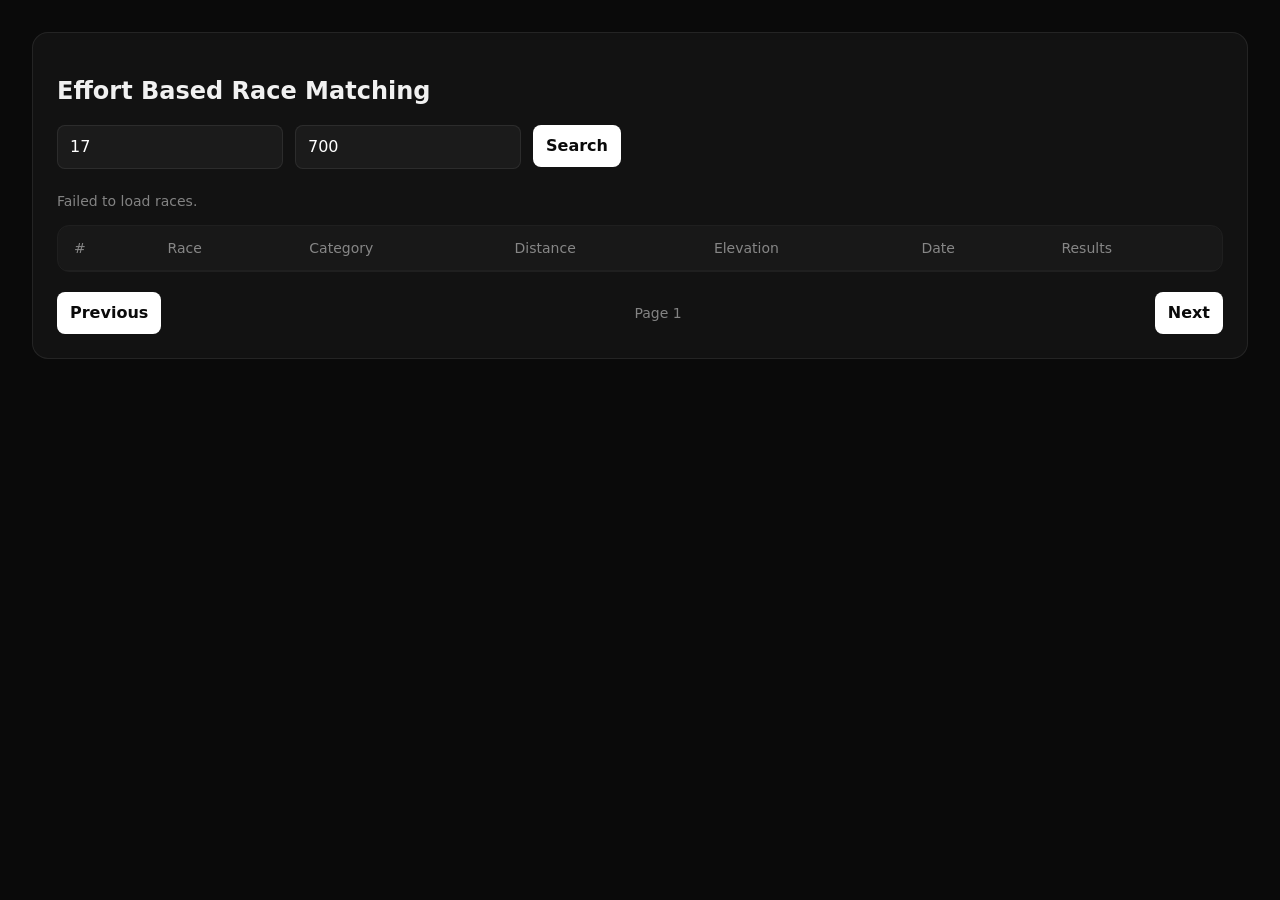
<file: tests/frontend/pagination.html>
<!DOCTYPE html>
<html lang="en">

<head>
    <meta charset="UTF-8">
    <meta name="viewport" content="width=device-width, initial-scale=1.0">
    <title>EndurAI Race Matching</title>

    <style>
        body {
            margin: 0;
            font-family: Inter, system-ui, sans-serif;
            background: #0a0a0a;
            color: rgba(255, 255, 255, 0.94);
            padding: 32px;
        }

        .card {
            background: rgba(255, 255, 255, 0.035);
            border: 1px solid rgba(255, 255, 255, 0.08);
            border-radius: 16px;
            padding: 24px;
            max-width: 1200px;
            margin: 0 auto;
        }

        .form-row {
            display: flex;
            gap: 12px;
            margin-bottom: 24px;
        }

        input,
        button {
            height: 42px;
            border-radius: 8px;
            border: 1px solid rgba(255, 255, 255, 0.08);
            background: rgba(255, 255, 255, 0.04);
            color: white;
            padding: 0 12px;
            font: inherit;
        }

        button {
            cursor: pointer;
            background: white;
            color: #0a0a0a;
            font-weight: 600;
        }

        button:disabled {
            opacity: 0.4;
            cursor: not-allowed;
        }

        .table-wrapper {
            overflow-x: auto;
            border: 1px solid rgba(255, 255, 255, 0.055);
            border-radius: 12px;
        }

        table {
            width: 100%;
            border-collapse: collapse;
            min-width: 900px;
        }

        th,
        td {
            padding: 14px 16px;
            text-align: left;
            border-bottom: 1px solid rgba(255, 255, 255, 0.055);
            font-size: 14px;
        }

        th {
            color: rgba(255, 255, 255, 0.48);
            font-weight: 500;
            background: rgba(255, 255, 255, 0.025);
        }

        td {
            color: rgba(255, 255, 255, 0.68);
        }

        tbody tr:hover {
            background: rgba(255, 255, 255, 0.055);
        }

        .race-title {
            color: rgba(255, 255, 255, 0.94);
            font-weight: 500;
        }

        .pagination {
            display: flex;
            align-items: center;
            justify-content: space-between;
            gap: 12px;
            margin-top: 20px;
        }

        .page-info {
            color: rgba(255, 255, 255, 0.48);
            font-size: 14px;
        }

        .status {
            margin-bottom: 16px;
            color: rgba(255, 255, 255, 0.48);
            font-size: 14px;
        }
    </style>
</head>

<body>
    <section class="card">
        <h1>Effort Based Race Matching</h1>

        <div class="form-row">
            <input id="distanceInput" type="number" placeholder="Distance km" value="17">
            <input id="elevationInput" type="number" placeholder="Elevation m+" value="700">
            <button id="searchBtn">Search</button>
        </div>

        <div id="status" class="status">No data loaded.</div>

        <div class="table-wrapper">
            <table>
                <thead>
                    <tr>
                        <th>#</th>
                        <th>Race</th>
                        <th>Category</th>
                        <th>Distance</th>
                        <th>Elevation</th>
                        <th>Date</th>
                        <th>Results</th>
                    </tr>
                </thead>
                <tbody id="raceTableBody"></tbody>
            </table>
        </div>

        <div class="pagination">
            <button id="prevPageBtn">Previous</button>
            <span id="pageInfo" class="page-info">Page 1</span>
            <button id="nextPageBtn">Next</button>
        </div>
    </section>

    <script>
        const effortBasedRaceMatchingUrl =
            "http://127.0.0.1:8000/api/v1/performance_projection/effort_based_race_matching";

        const distanceInput = document.querySelector("#distanceInput");
        const elevationInput = document.querySelector("#elevationInput");
        const searchBtn = document.querySelector("#searchBtn");

        const raceTableBody = document.querySelector("#raceTableBody");
        const statusElement = document.querySelector("#status");

        const prevPageBtn = document.querySelector("#prevPageBtn");
        const nextPageBtn = document.querySelector("#nextPageBtn");
        const pageInfo = document.querySelector("#pageInfo");

        let currentPage = 1;
        const pageSize = 50;
        let hasNextPage = false;

        async function getEffortBasedRaceMatching(page = 1) {
            const distance = Number(distanceInput.value);
            const elevation = Number(elevationInput.value);

            const limit = pageSize;
            const offset = (page - 1) * limit;

            const response = await fetch(effortBasedRaceMatchingUrl, {
                method: "POST",
                headers: {
                    "Content-Type": "application/json"
                },
                body: JSON.stringify({
                    distance: distance,
                    elevation: elevation,
                    limit: limit,
                    offset: offset
                })
            });

            if (!response.ok) {
                throw new Error("Request failed");
            }

            return await response.json();
        }

        function normalizeResults(apiResponse) {
            if (Array.isArray(apiResponse)) {
                return apiResponse;
            }

            if (Array.isArray(apiResponse.results)) {
                return apiResponse.results;
            }

            if (Array.isArray(apiResponse.Effort_based_races)) {
                return apiResponse.Effort_based_races;
            }

            return [];
        }

        function renderRaceTable(races) {
            if (races.length === 0) {
                raceTableBody.innerHTML = `
                    <tr>
                        <td colspan="7">No races found.</td>
                    </tr>
                `;
                return;
            }

            const offset = (currentPage - 1) * pageSize;

            raceTableBody.innerHTML = races.map((race, index) => `
                <tr>
                    <td>${offset + index + 1}</td>
                    <td class="race-title">${race["Race Title"] ?? "-"}</td>
                    <td>${race["Race Category"] ?? "-"}</td>
                    <td>${race["Distance"] ?? "-"}</td>
                    <td>${race["Elevation Gain"] ?? "-"}</td>
                    <td>${race["Date"] ?? "-"}</td>
                    <td>${race["N Results"] ?? "-"}</td>
                </tr>
            `).join("");
        }

        function renderPagination(races) {
            hasNextPage = races.length === pageSize;

            pageInfo.textContent = `Page ${currentPage}`;

            prevPageBtn.disabled = currentPage <= 1;
            nextPageBtn.disabled = !hasNextPage;
        }

        async function loadRacePage(page = 1) {
            try {
                statusElement.textContent = "Loading races...";

                const apiResponse = await getEffortBasedRaceMatching(page);
                const races = normalizeResults(apiResponse);

                currentPage = page;

                renderRaceTable(races);
                renderPagination(races);

                statusElement.textContent = `${races.length} races loaded.`;

            } catch (error) {
                console.error(error);
                statusElement.textContent = "Failed to load races.";
            }
        }

        searchBtn.addEventListener("click", () => {
            currentPage = 1;
            loadRacePage(1);
        });

        prevPageBtn.addEventListener("click", () => {
            if (currentPage > 1) {
                loadRacePage(currentPage - 1);
            }
        });

        nextPageBtn.addEventListener("click", () => {
            if (hasNextPage) {
                loadRacePage(currentPage + 1);
            }
        });

        loadRacePage(1);
    </script>
</body>

</html>
</file>
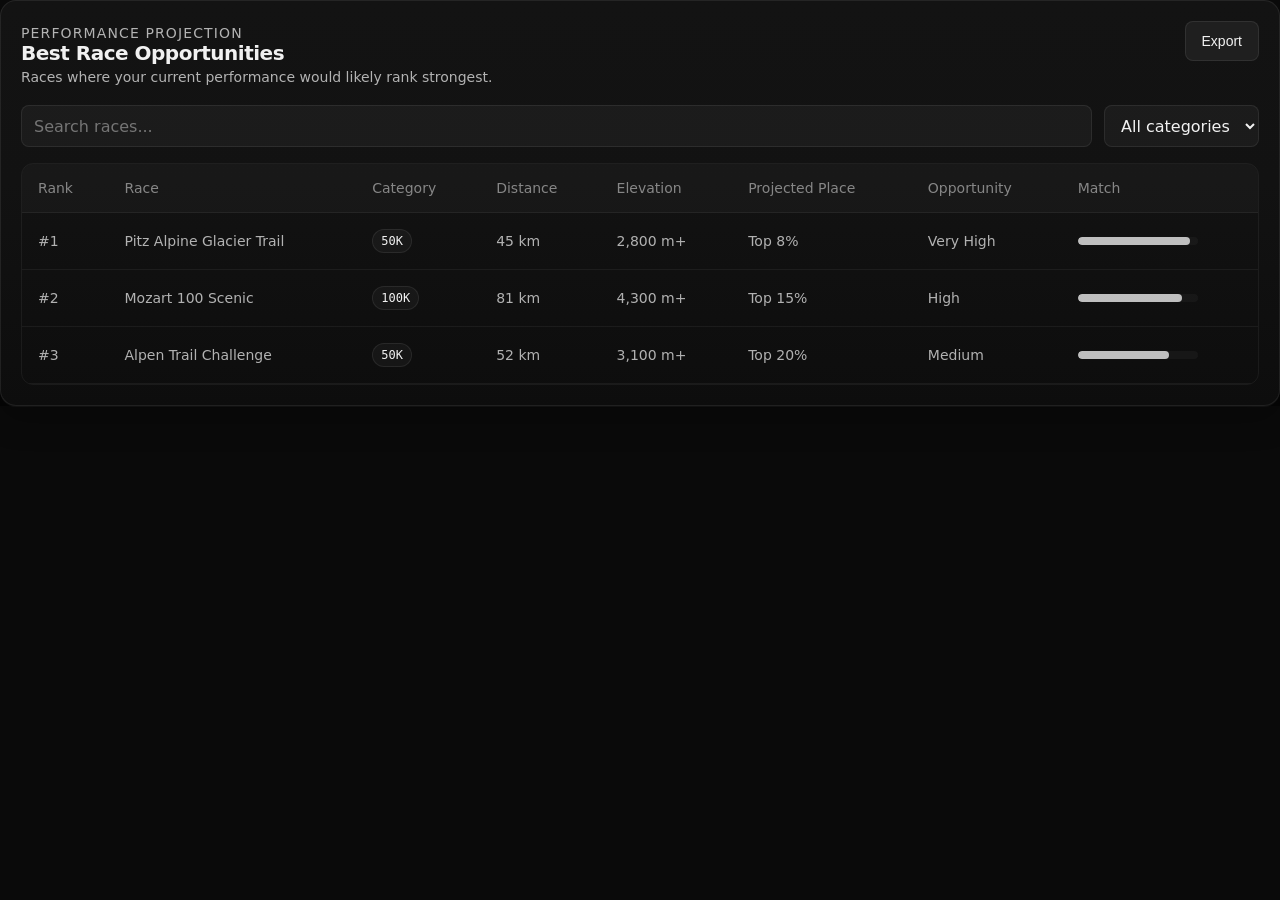
<file: tests/frontend/test.html>
<!DOCTYPE html>
<html lang="en">
<head>
    <meta charset="UTF-8">
    <meta name="viewport" content="width=device-width, initial-scale=1.0">
    <title>Document</title>
    <link rel="stylesheet" href="test.css">
</head>
<body>
<section class="card race-opportunities">
    <div class="table-header">
        <div>
            <p class="eyebrow">Performance Projection</p>
            <h2>Best Race Opportunities</h2>
            <p>Races where your current performance would likely rank strongest.</p>
        </div>

        <button class="button-secondary">Export</button>
    </div>

    <div class="table-toolbar">
        <input id="raceSearch" type="search" placeholder="Search races...">
        <select id="categoryFilter">
            <option value="all">All categories</option>
            <option value="50K">50K</option>
            <option value="100K">100K</option>
            <option value="100M">100M</option>
        </select>
    </div>

    <div class="table-wrapper">
        <table class="race-table">
            <thead>
                <tr>
                    <th>Rank</th>
                    <th>Race</th>
                    <th>Category</th>
                    <th>Distance</th>
                    <th>Elevation</th>
                    <th>Projected Place</th>
                    <th>Opportunity</th>
                    <th>Match</th>
                </tr>
            </thead>
            <tbody id="raceTableBody"></tbody>
        </table>
    </div>
</section>
    <script src="test.js"></script>
</body>
</html>
</file>
<file: tests/frontend/test.css>
.race-opportunities {
    padding: var(--card-padding);
    background: var(--card-bg);
    border: 1px solid var(--card-border);
    border-radius: var(--card-radius);
    box-shadow: var(--card-shadow);
}

.table-header {
    display: flex;
    justify-content: space-between;
    gap: var(--space-4);
    margin-bottom: var(--space-5);
}

.table-header h2 {
    margin: 0;
    font-size: var(--text-xl);
    letter-spacing: var(--letter-snug);
}

.table-header p {
    margin: var(--space-1) 0 0;
    color: var(--text-secondary);
    font-size: var(--text-sm);
}

.eyebrow {
    margin: 0 0 var(--space-2);
    color: var(--text-muted);
    font-size: var(--text-xs);
    text-transform: uppercase;
    letter-spacing: 0.08em;
}

.table-toolbar {
    display: flex;
    gap: var(--space-3);
    margin-bottom: var(--space-4);
}

.table-toolbar input,
.table-toolbar select {
    height: var(--input-height);
    background: var(--input-bg);
    border: 1px solid var(--input-border);
    border-radius: var(--input-radius);
    color: var(--input-text);
    padding: 0 var(--input-padding-x);
    font: inherit;
}

.table-toolbar input {
    flex: 1;
}

.table-wrapper {
    overflow-x: auto;
    border: 1px solid var(--color-border-soft);
    border-radius: var(--radius-lg);
}

.race-table {
    width: 100%;
    border-collapse: collapse;
    min-width: 900px;
}

.race-table th,
.race-table td {
    padding: var(--space-4);
    text-align: left;
    border-bottom: 1px solid var(--color-border-soft);
    font-size: var(--text-sm);
}

.race-table th {
    color: var(--text-muted);
    font-weight: var(--font-weight-medium);
    background: rgba(255, 255, 255, 0.025);
}

.race-table td {
    color: var(--text-secondary);
}

.race-table tr {
    transition: var(--transition-hover);
}

.race-table tbody tr:hover {
    background: var(--color-surface-hover);
}

.race-name {
    color: var(--text-primary);
    font-weight: var(--font-weight-medium);
}

.badge {
    display: inline-flex;
    align-items: center;
    border-radius: var(--radius-full);
    padding: var(--space-1) var(--space-2);
    border: 1px solid var(--color-border);
    background: var(--color-surface);
    color: var(--text-primary);
    font-size: var(--text-xs);
    font-family: var(--font-mono);
}

.match-bar {
    width: 120px;
    height: 8px;
    background: var(--color-surface);
    border-radius: var(--radius-full);
    overflow: hidden;
}

.match-fill {
    height: 100%;
    background: var(--chart-line);
    border-radius: var(--radius-full);
}

.button-secondary {
    height: var(--button-height-md);
    padding: 0 var(--button-padding-x);
    border-radius: var(--button-radius);
    border: 1px solid var(--button-secondary-border);
    background: var(--button-secondary-bg);
    color: var(--button-secondary-text);
    font-size: var(--button-font-size);
    cursor: pointer;
}

/* =========================================================
   EndurAI Design System
   Style: Notion × Linear × Vercel
   Mode: Clean Monochrome SaaS Dashboard
   ========================================================= */

:root {
    /* =========================
     1. Brand
     ========================= */

    --brand-name: "EndurAI";

    /* One subtle accent only */
    --color-accent: #8b8f97;
    --color-accent-hover: #a1a5ad;
    --color-accent-muted: rgba(139, 143, 151, 0.14);
    --color-accent-border: rgba(139, 143, 151, 0.28);

    /* 
    UTMB
    */
    --utmb-20k: #FFFF00;
    --utmb-50k: #FC5A00;
    --utmb-100k: #7DDF64;
    --utmb-100m: #F42525;
    /* =========================
     2. Monochrome Color System
     ========================= */

    --color-black: #000000;
    --color-white: #ffffff;

    --gray-50: #fafafa;
    --gray-100: #f5f5f5;
    --gray-150: #eeeeee;
    --gray-200: #e5e5e5;
    --gray-300: #d4d4d4;
    --gray-400: #a3a3a3;
    --gray-500: #737373;
    --gray-600: #525252;
    --gray-700: #404040;
    --gray-800: #262626;
    --gray-850: #1f1f1f;
    --gray-900: #171717;
    --gray-950: #0a0a0a;

    /* =========================
     3. Backgrounds
     ========================= */

    --color-bg: #0a0a0a;
    --color-bg-soft: #101010;
    --color-bg-muted: #151515;
    --color-bg-elevated: #181818;
    --color-bg-inverse: #ffffff;

    --color-page: var(--color-bg);
    --color-dashboard-bg: linear-gradient(180deg,
            #0b0b0b 0%,
            #0a0a0a 45%,
            #050505 100%);

    /* =========================
     4. Surfaces
     ========================= */

    --color-surface: rgba(255, 255, 255, 0.035);
    --color-surface-hover: rgba(255, 255, 255, 0.055);
    --color-surface-active: rgba(255, 255, 255, 0.075);
    --color-surface-strong: rgba(255, 255, 255, 0.09);
    --color-surface-inverse: #ffffff;

    --color-panel: #111111;
    --color-panel-hover: #151515;
    --color-panel-active: #1a1a1a;

    /* =========================
     5. Borders
     ========================= */

    --color-border: rgba(255, 255, 255, 0.08);
    --color-border-soft: rgba(255, 255, 255, 0.055);
    --color-border-muted: rgba(255, 255, 255, 0.035);
    --color-border-strong: rgba(255, 255, 255, 0.14);
    --color-border-inverse: rgba(0, 0, 0, 0.1);

    /* =========================
     6. Typography
     ========================= */

    --font-sans:
        Inter, ui-sans-serif, system-ui, -apple-system, BlinkMacSystemFont,
        "Segoe UI", Roboto, "Helvetica Neue", Arial, sans-serif;

    --font-mono:
        "SF Mono", "JetBrains Mono", "Fira Code", Consolas, monospace;

    --text-primary: rgba(255, 255, 255, 0.94);
    --text-secondary: rgba(255, 255, 255, 0.68);
    --text-muted: rgba(255, 255, 255, 0.48);
    --text-disabled: rgba(255, 255, 255, 0.32);
    --text-inverse: #0a0a0a;

    --font-weight-regular: 400;
    --font-weight-medium: 500;
    --font-weight-semibold: 600;
    --font-weight-bold: 700;

    --text-xs: 0.75rem;
    --text-sm: 0.875rem;
    --text-md: 1rem;
    --text-lg: 1.125rem;
    --text-xl: 1.25rem;
    --text-2xl: 1.5rem;
    --text-3xl: 2rem;
    --text-4xl: 2.5rem;

    --line-height-tight: 1.1;
    --line-height-snug: 1.25;
    --line-height-normal: 1.5;
    --line-height-relaxed: 1.7;

    --letter-tight: -0.04em;
    --letter-snug: -0.025em;
    --letter-normal: 0em;
    --letter-wide: 0.025em;

    /* =========================
     7. Spacing System
     ========================= */

    --space-0: 0;
    --space-1: 0.25rem;
    --space-2: 0.5rem;
    --space-3: 0.75rem;
    --space-4: 1rem;
    --space-5: 1.25rem;
    --space-6: 1.5rem;
    --space-8: 2rem;
    --space-10: 2.5rem;
    --space-12: 3rem;
    --space-16: 4rem;
    --space-20: 5rem;
    --space-24: 6rem;
    --space-32: 8rem;

    /* =========================
     8. Radius System
     ========================= */

    --radius-xs: 0.25rem;
    --radius-sm: 0.375rem;
    --radius-md: 0.5rem;
    --radius-lg: 0.75rem;
    --radius-xl: 1rem;
    --radius-2xl: 1.25rem;
    --radius-full: 999px;

    /* =========================
     9. Shadow System
     ========================= */

    --shadow-xs: 0 1px 2px rgba(0, 0, 0, 0.18);
    --shadow-sm: 0 2px 8px rgba(0, 0, 0, 0.22);
    --shadow-md: 0 8px 24px rgba(0, 0, 0, 0.28);
    --shadow-lg: 0 16px 48px rgba(0, 0, 0, 0.36);
    --shadow-xl: 0 24px 80px rgba(0, 0, 0, 0.45);

    --shadow-card: 0 1px 0 rgba(255, 255, 255, 0.04),
        0 12px 32px rgba(0, 0, 0, 0.28);

    --shadow-button: 0 1px 0 rgba(255, 255, 255, 0.08),
        0 8px 20px rgba(0, 0, 0, 0.22);

    /* =========================
     10. Transition System
     ========================= */

    --ease-standard: cubic-bezier(0.2, 0, 0, 1);
    --ease-out: cubic-bezier(0.16, 1, 0.3, 1);
    --ease-in-out: cubic-bezier(0.65, 0, 0.35, 1);

    --transition-fast: 120ms var(--ease-standard);
    --transition-base: 180ms var(--ease-standard);
    --transition-slow: 260ms var(--ease-out);

    --transition-hover:
        background-color var(--transition-base),
        border-color var(--transition-base),
        color var(--transition-base),
        transform var(--transition-base),
        box-shadow var(--transition-base);

    /* =========================
     11. Hover Variables
     ========================= */

    --hover-bg: rgba(255, 255, 255, 0.055);
    --hover-bg-strong: rgba(255, 255, 255, 0.085);
    --hover-border: rgba(255, 255, 255, 0.16);
    --hover-transform: translateY(-1px);
    --hover-shadow: var(--shadow-md);

    /* =========================
     12. Focus Variables
     ========================= */

    --focus-ring: 0 0 0 3px rgba(139, 143, 151, 0.24);
    --focus-border: rgba(255, 255, 255, 0.24);
    --focus-outline: none;

    /* =========================
     13. Layout Variables
     ========================= */

    --layout-max-width: 1440px;
    --layout-content-width: 1180px;

    --sidebar-width: 260px;
    --sidebar-width-collapsed: 76px;

    --navbar-height: 64px;
    --content-padding: var(--space-6);
    --section-gap: var(--space-6);
    --grid-gap: var(--space-4);

    /* =========================
     14. Sidebar
     ========================= */

    --sidebar-bg: rgba(10, 10, 10, 0.82);
    --sidebar-border: var(--color-border-soft);
    --sidebar-blur: blur(20px);

    --sidebar-item-height: 36px;
    --sidebar-item-radius: var(--radius-md);
    --sidebar-item-color: var(--text-secondary);
    --sidebar-item-hover-bg: var(--hover-bg);
    --sidebar-item-hover-color: var(--text-primary);
    --sidebar-item-active-bg: rgba(255, 255, 255, 0.08);
    --sidebar-item-active-color: var(--text-primary);

    /* =========================
     15. Navbar
     ========================= */

    --navbar-bg: rgba(10, 10, 10, 0.72);
    --navbar-border: var(--color-border-soft);
    --navbar-blur: blur(18px);
    --navbar-link-color: var(--text-secondary);
    --navbar-link-hover-color: var(--text-primary);

    /* =========================
     16. Cards
     ========================= */

    --card-bg: rgba(255, 255, 255, 0.035);
    --card-bg-hover: rgba(255, 255, 255, 0.052);
    --card-border: var(--color-border);
    --card-border-hover: var(--color-border-strong);
    --card-radius: var(--radius-xl);
    --card-padding: var(--space-5);
    --card-shadow: var(--shadow-card);
    --card-transition: var(--transition-hover);

    /* =========================
     17. Buttons
     ========================= */

    --button-height-sm: 32px;
    --button-height-md: 40px;
    --button-height-lg: 48px;

    --button-radius: var(--radius-md);
    --button-font-size: var(--text-sm);
    --button-font-weight: var(--font-weight-medium);
    --button-padding-x: var(--space-4);

    --button-primary-bg: #ffffff;
    --button-primary-bg-hover: #eaeaea;
    --button-primary-text: #0a0a0a;
    --button-primary-border: rgba(255, 255, 255, 0.12);

    --button-secondary-bg: rgba(255, 255, 255, 0.055);
    --button-secondary-bg-hover: rgba(255, 255, 255, 0.085);
    --button-secondary-text: var(--text-primary);
    --button-secondary-border: var(--color-border);

    --button-ghost-bg: transparent;
    --button-ghost-bg-hover: rgba(255, 255, 255, 0.06);
    --button-ghost-text: var(--text-secondary);

    /* =========================
     18. Inputs
     ========================= */

    --input-height: 42px;
    --input-bg: rgba(255, 255, 255, 0.04);
    --input-bg-hover: rgba(255, 255, 255, 0.06);
    --input-bg-focus: rgba(255, 255, 255, 0.075);

    --input-border: var(--color-border);
    --input-border-hover: var(--color-border-strong);
    --input-border-focus: var(--focus-border);

    --input-radius: var(--radius-md);
    --input-padding-x: var(--space-3);
    --input-text: var(--text-primary);
    --input-placeholder: var(--text-muted);

    /* =========================
     19. Scrollbar
     ========================= */

    --scrollbar-size: 10px;
    --scrollbar-track: transparent;
    --scrollbar-thumb: rgba(255, 255, 255, 0.12);
    --scrollbar-thumb-hover: rgba(255, 255, 255, 0.22);
    --scrollbar-radius: var(--radius-full);

    /* =========================
     20. Glassmorphism
     ========================= */

    --glass-bg: rgba(255, 255, 255, 0.045);
    --glass-bg-hover: rgba(255, 255, 255, 0.065);
    --glass-border: rgba(255, 255, 255, 0.09);
    --glass-blur: blur(22px);
    --glass-saturate: saturate(140%);
    --glass-shadow: 0 16px 40px rgba(0, 0, 0, 0.32);

    /* =========================
     21. Z-Index System
     ========================= */

    --z-base: 1;
    --z-dropdown: 100;
    --z-sticky: 200;
    --z-navbar: 300;
    --z-sidebar: 400;
    --z-overlay: 500;
    --z-modal: 600;
    --z-toast: 700;
    --z-tooltip: 800;

    /* =========================
     22. Data / Analytics UI
     ========================= */

    --metric-positive: #d8d8d8;
    --metric-negative: #8a8a8a;
    --metric-neutral: #b5b5b5;

    --chart-grid: rgba(255, 255, 255, 0.06);
    --chart-axis: rgba(255, 255, 255, 0.22);
    --chart-line: rgba(255, 255, 255, 0.72);
    --chart-fill: rgba(255, 255, 255, 0.08);

    /* =========================
     23. Component Defaults
     ========================= */

    --app-font-family: var(--font-sans);
    --app-bg: var(--color-dashboard-bg);
    --app-text: var(--text-primary);
    --app-border: var(--color-border);
}

/* =========================================================
   Optional Base Defaults
   ========================================================= */

html {
    font-family: var(--app-font-family);
    background: var(--color-bg);
    color: var(--app-text);
    -webkit-font-smoothing: antialiased;
    text-rendering: optimizeLegibility;
}

body {
    margin: 0;
    background: var(--app-bg);
    color: var(--app-text);
}

* {
    box-sizing: border-box;
}

::selection {
    background: var(--color-accent-muted);
    color: var(--text-primary);
}

/* Scrollbar */

*::-webkit-scrollbar {
    width: var(--scrollbar-size);
    height: var(--scrollbar-size);
}

*::-webkit-scrollbar-track {
    background: var(--scrollbar-track);
}

*::-webkit-scrollbar-thumb {
    background: var(--scrollbar-thumb);
    border-radius: var(--scrollbar-radius);
    border: 2px solid transparent;
    background-clip: content-box;
}

*::-webkit-scrollbar-thumb:hover {
    background: var(--scrollbar-thumb-hover);
    background-clip: content-box;
}
</file>
